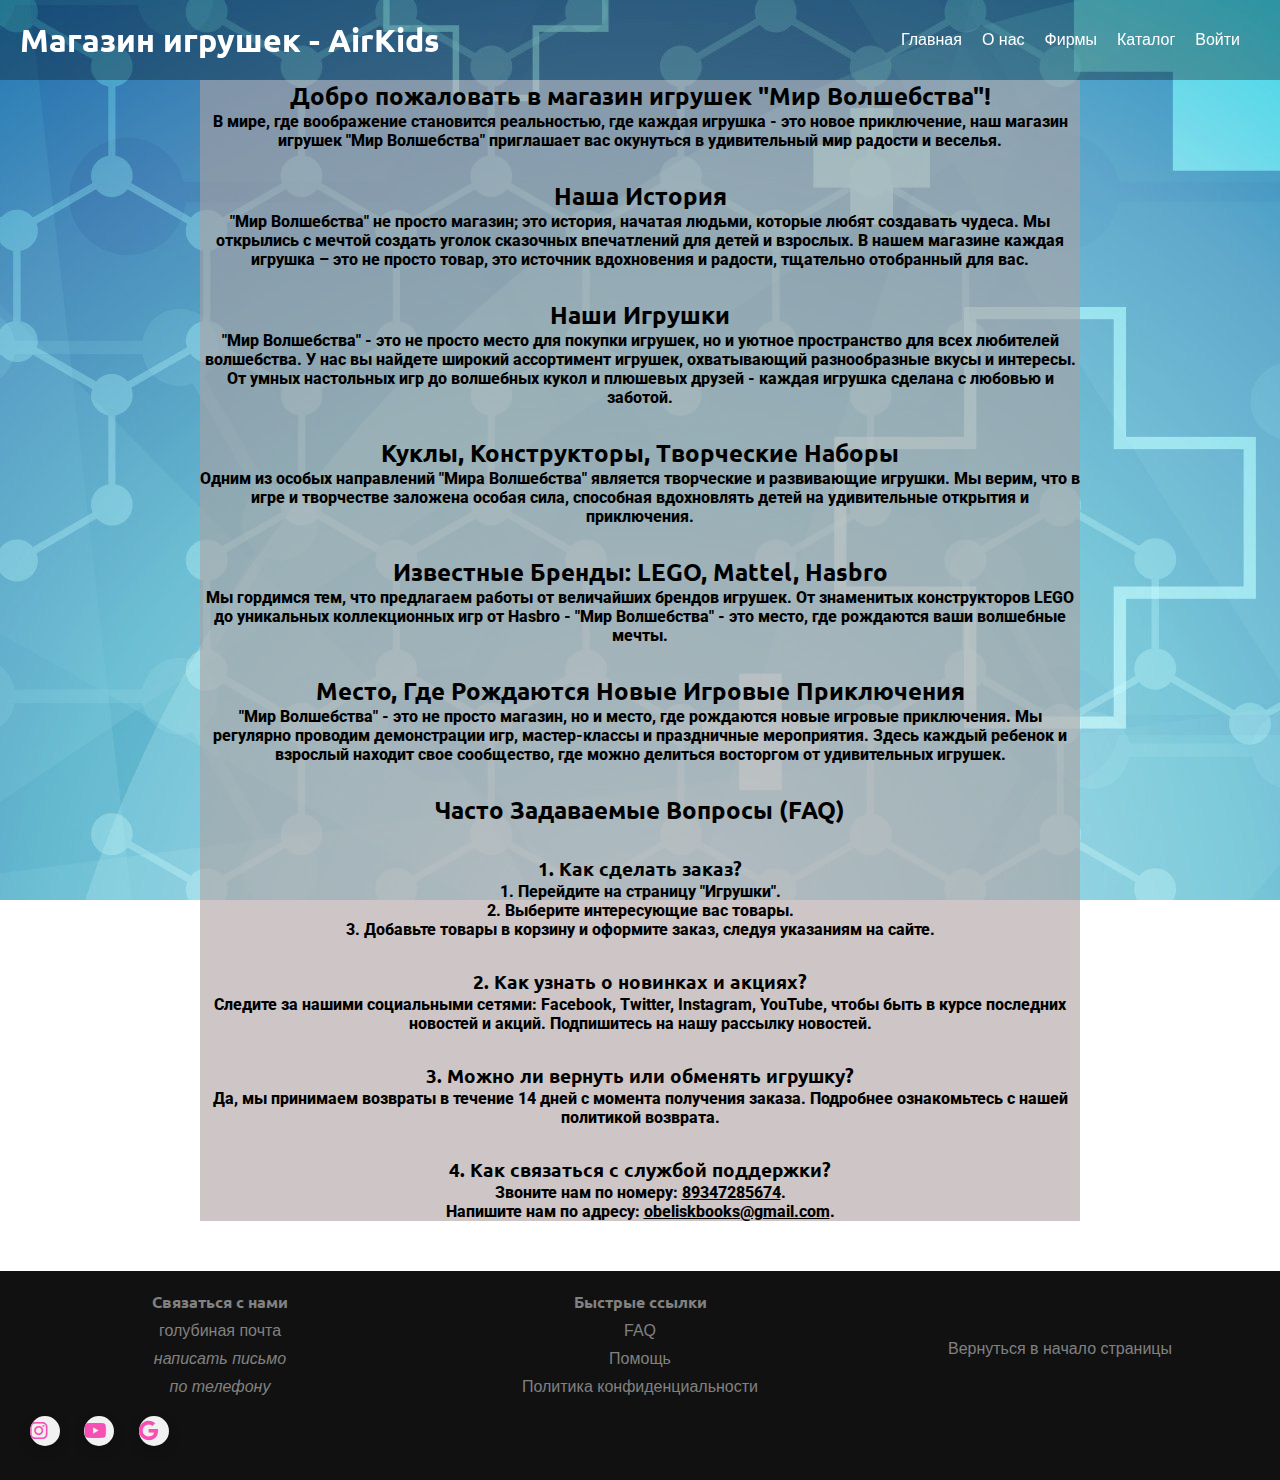
<file: about.html>
<!DOCTYPE html>
<html>
<head>
    <link rel="stylesheet" href="style.css">
    <meta charset="utf-8">
    <meta http-equip="X-UA-Compatible" content="IE = edge">
    <!-- <meta name = "viewport" content = "widht= device-width, initial-scale = 1, user-scalable=0"> -->
    <meta name="viewport" content="width=device-width, initial-scale=1.0">

    <link rel="icon" href="logo.png" type="image/x-icon">
    <title>Магазин игрушек</title>
<body>
<header class="transparent-header">
    <div class="logo">

        <h1>Магазин игрушек - AirKids</h1>
    </div>
    <nav>
        <ul>
            <li><a href="index.html">Главная </a></li>
            <li><a href="about.html">О нас</a></li>
            <li><a href="allbooks.html">Фирмы</a></li>
            <li><a href="comics.html">Каталог</a></li>
            <li><a href="buy.html"> Войти </a></li>

        </ul>
    </nav>
    <div class="menu-toggle" onclick="toggleMenu()">☰</div>
</header>
<main class="some">
    <div class="ots">


        <h2>Добро пожаловать в магазин игрушек "Мир Волшебства"!</h2>

        <p>В мире, где воображение становится реальностью, где каждая игрушка - это новое приключение, наш магазин
            игрушек "Мир Волшебства" приглашает вас окунуться в удивительный мир радости и веселья.
        </p>
        <h2>Наша История</h2>
        "Мир Волшебства" не просто магазин; это история, начатая людьми, которые любят создавать чудеса. Мы открылись с
        мечтой создать уголок сказочных впечатлений для детей и взрослых. В нашем магазине каждая игрушка – это не
        просто товар, это источник вдохновения и радости, тщательно отобранный для вас.

        <h2>Наши Игрушки</h2>
        "Мир Волшебства" - это не просто место для покупки игрушек, но и уютное пространство для всех любителей
        волшебства. У нас вы найдете широкий ассортимент игрушек, охватывающий разнообразные вкусы и интересы. От умных
        настольных игр до волшебных кукол и плюшевых друзей - каждая игрушка сделана с любовью и заботой.

        <h2>Куклы, Конструкторы, Творческие Наборы</h2>
        Одним из особых направлений "Мира Волшебства" является творческие и развивающие игрушки. Мы верим, что в игре и
        творчестве заложена особая сила, способная вдохновлять детей на удивительные открытия и приключения.

        <h2>Известные Бренды: LEGO, Mattel, Hasbro</h2>
        Мы гордимся тем, что предлагаем работы от величайших брендов игрушек. От знаменитых конструкторов LEGO до
        уникальных коллекционных игр от Hasbro - "Мир Волшебства" - это место, где рождаются ваши волшебные мечты.

        <h2>Место, Где Рождаются Новые Игровые Приключения</h2>
        "Мир Волшебства" - это не просто магазин, но и место, где рождаются новые игровые приключения. Мы регулярно
        проводим демонстрации игр, мастер-классы и праздничные мероприятия. Здесь каждый ребенок и взрослый находит свое
        сообщество, где можно делиться восторгом от удивительных игрушек.

        <h2>Часто Задаваемые Вопросы (FAQ)</h2>
        <h3>1. Как сделать заказ?</h3>
        <p>1. Перейдите на страницу "Игрушки".</p>
        <p>2. Выберите интересующие вас товары.</p>
        <p>3. Добавьте товары в корзину и оформите заказ, следуя указаниям на сайте.</p>
        <h3>2. Как узнать о новинках и акциях?</h3>
        Следите за нашими социальными сетями: Facebook, Twitter, Instagram, YouTube, чтобы быть в курсе последних
        новостей и акций.
        Подпишитесь на нашу рассылку новостей.
        <h3>3. Можно ли вернуть или обменять игрушку?</h3>
        Да, мы принимаем возвраты в течение 14 дней с момента получения заказа. Подробнее ознакомьтесь с нашей
        политикой
        возврата.
        <h3>4. Как связаться с службой поддержки?</h3>
        Звоните нам по номеру: <a href="tel:89998887766" style="color: black;">89347285674</a>.<br>
        Напишите нам по адресу: <a href="mailto:airkidsstore@gmail.com"
                                   style="color: black;">obeliskbooks@gmail.com</a>.

    </div>
</main>
<footer>
        <div class="foot">
            <div class="contact-info">
                <a name="конец страницы" id="связь"><h4>Cвязаться с нами</h4></a>
                <ul>
                    <li><a href="#">голубиная почта</a><br></li>
                    <address>
                        <li><a href="mailto:obeliskbooks@gmail.com">написать письмо</a><br></li>
                        <li><a href="tel:89347285674">по телефону</a><br></li>
                    </address>
            </div>
            <div class="quick-links">
                <h4>Быстрые ссылки</h4>
                <ul>
                    <li><a href="#">FAQ</a></li>
                    <li><a href="#">Помощь</a></li>
                    <li><a href="#">Политика конфиденциальности</a></li>
                </ul>
            </div>
            <a href="#начало"> Вернуться в начало страницы</a>
        </div>
        <div class="spaci">
            <div class="body1">
                <link rel="stylesheet" href="https://cdnjs.cloudflare.com/ajax/libs/font-awesome/6.0.0/css/all.min.css">
                <div class="middle">
                    <a class='btn' href="#">
                        <i class="fab fa-instagram"></i>
                    </a>
                    <a class='btn' href="#">
                        <i class="fab fa-youtube"></i>
                    </a>
                    <a class='btn' href="#">
                        <i class="fab fa-google"></i>
                    </a>
                </div>
            </div>
        </div>

    </footer>
<script src="scripts.js"></script>
</body>
</html>
</file>
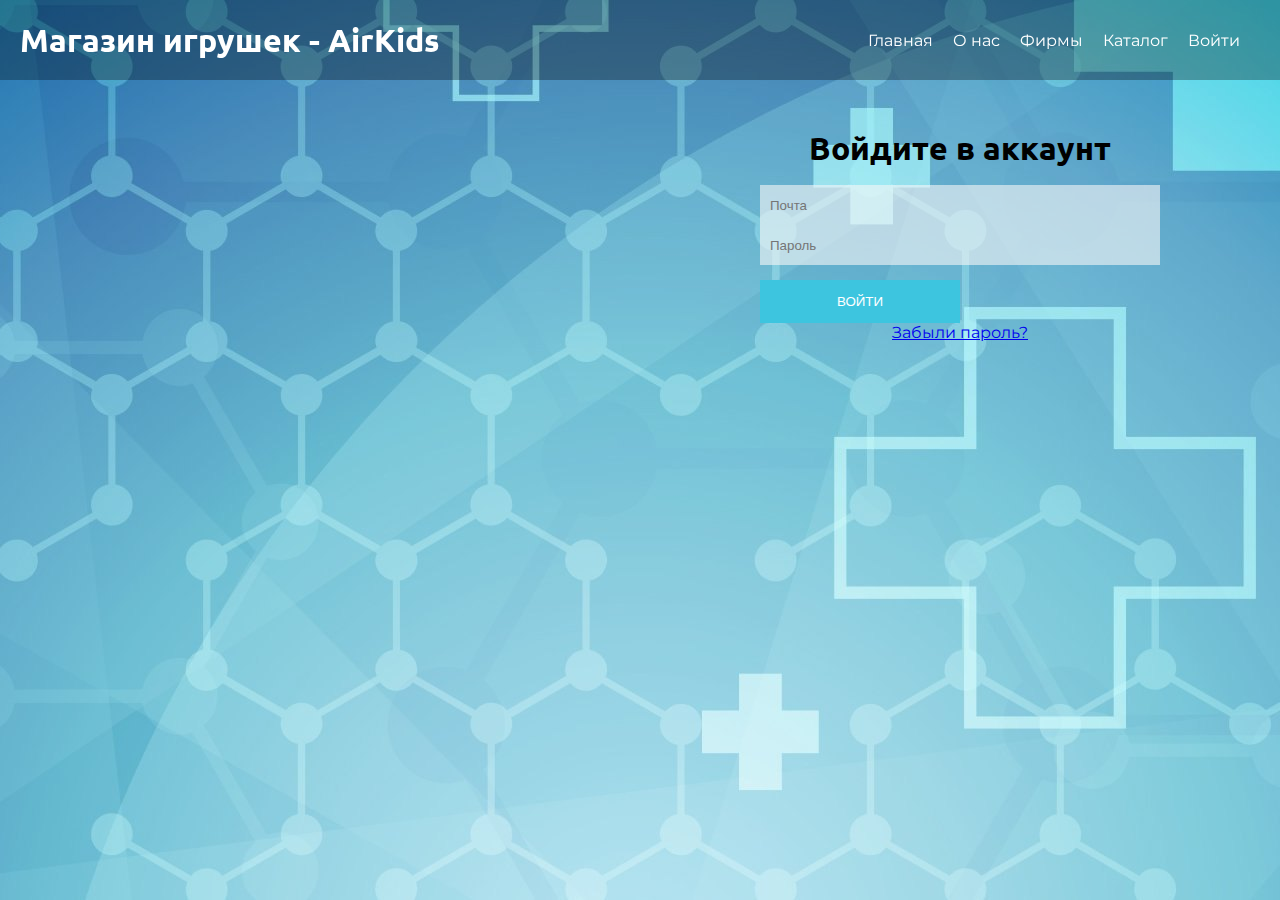
<file: buy.html>
<!DOCTYPE html>
<html>
<head>
    <meta charset="utf-8">
    <link rel="stylesheet" href="style1.css">
    <!-- <link rel = "stylesheet" href = "style4.css"> -->
    <meta http-equip="X-UA-Compatible" content="IE = edge">
    <meta name="viewport" content="widht= device-width, initial-scale = 1/0">
    <link rel="preconnect" href="https://fonts.googleapis.com">
    <link rel="preconnect" href="https://fonts.gstatic.com" crossorigin>
    <link href="https://fonts.googleapis.com/css2?family=Open+Sans&display=swap" rel="stylesheet">

    <link rel="preconnect" href="https://fonts.googleapis.com">
    <link rel="preconnect" href="https://fonts.gstatic.com" crossorigin>
    <link href="https://fonts.googleapis.com/css2?family=Montserrat:ital,wght@0,400;1,100&display=swap"
          rel="stylesheet">
    <link rel="stylesheet" href="style.css">
    <link rel="icon" href="logo.png" type="image/x-icon">
    <title>Магазин игрушек</title>
</head>
</head>
<body onload="createCaptcha()">
<header class="transparent-header">
    <div class="logo">

        <h1>Магазин игрушек - AirKids</h1>
    </div>
    <nav>
        <ul>
            <li><a href="index.html">Главная </a></li>
            <li><a href="about.html">О нас</a></li>
            <li><a href="allbooks.html">Фирмы</a></li>
            <li><a href="comics.html">Каталог</a></li>
            <li><a href="buy.html"> Войти </a></li>

        </ul>
    </nav>
    <div class="menu-toggle" onclick="toggleMenu()">☰</div>
</header>

<div class="reg">
    <div class="form-container">
        <h1>Войдите в аккаунт</h1>
        <form id="loginForm" onsubmit="validateCaptcha()">
            <div class="form-field email">
                <input type="email" id="email" placeholder="Почта"><br>
            </div>
            <div class="form-field name">
                <input type="password" id="password" placeholder="Пароль"><br>
            </div>

            <div class="submit-button">
                <input type="button" id="loginButton" value="Войти" class="login-button"><br>
            </div>
            <a href="#" id="forgotPassword">Забыли пароль?</a>
    </div>

    </form>
</div>
<script src="scripts.js"></script>

</body>
</html>
</file>
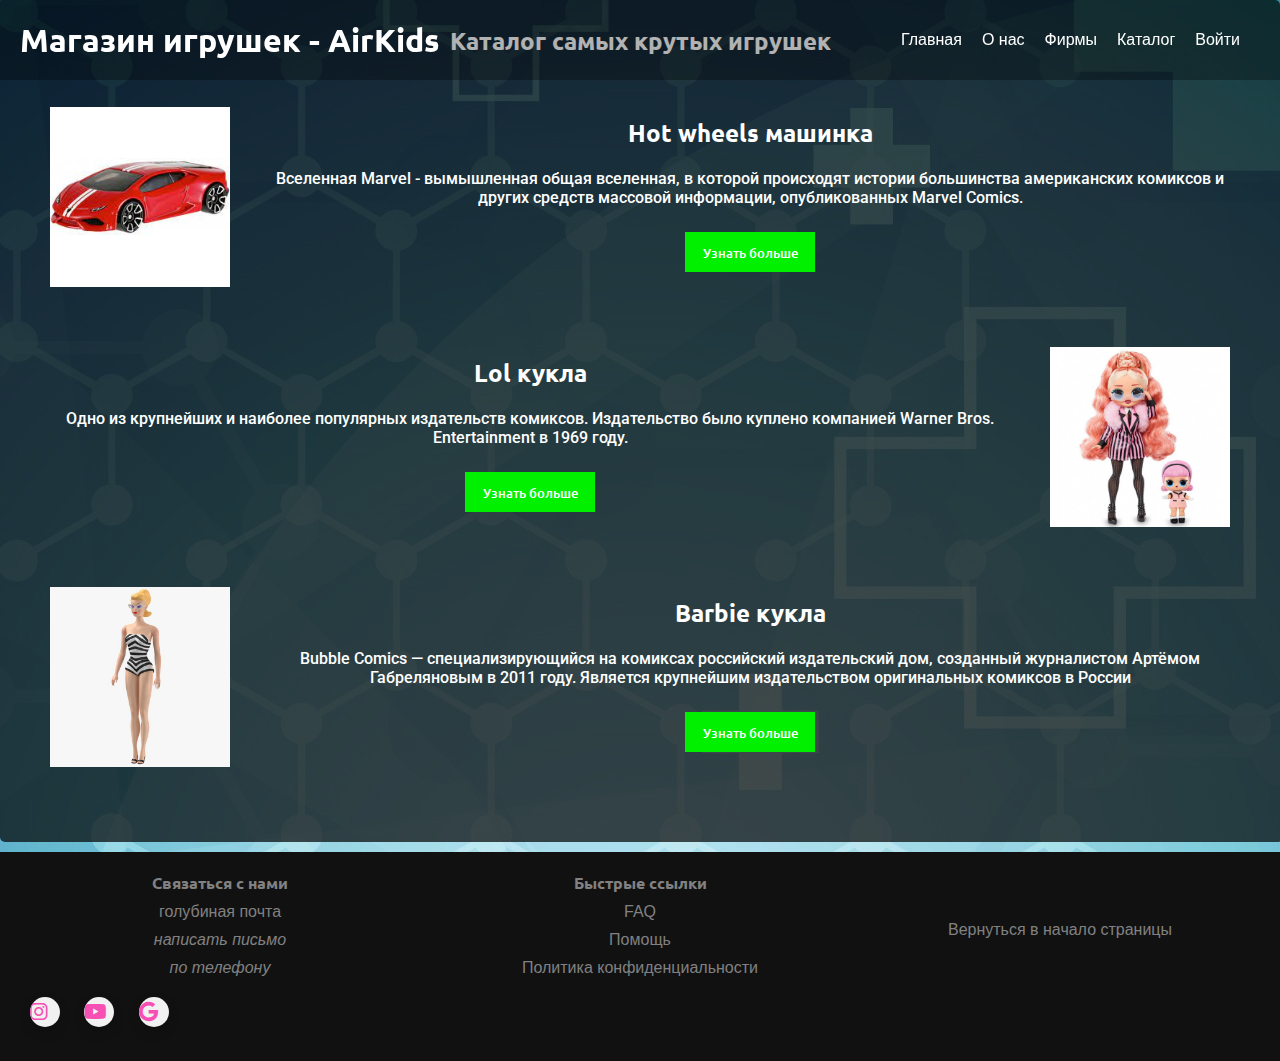
<file: comics.html>
<!DOCTYPE html>
<html>
<head>
    <link rel="stylesheet" href="new.css">
    <link rel="stylesheet" href="style.css">
    <meta charset="utf-8">
    <meta http-equip="X-UA-Compatible" content="IE = edge">
    <meta name="viewport" content="widht= device-width, initial-scale = 1/0">
    <link rel="icon" href="logo.png" type="image/x-icon">
    <title>Магазин игрушек</title>
</head>
<body>
<header class="transparent-header">
    <div class="logo">

        <h1>Магазин игрушек - AirKids</h1>
    </div>
    <nav>
        <ul>
            <li><a href="index.html">Главная </a></li>
            <li><a href="about.html">О нас</a></li>
            <li><a href="allbooks.html">Фирмы</a></li>
            <li><a href="comics.html">Каталог</a></li>
            <li><a href="buy.html"> Войти </a></li>

        </ul>
    </nav>
    <div class="menu-toggle" onclick="toggleMenu()">☰</div>
</header>

<article class="news">
    <h2>Каталог самых крутых игрушек</h2>
    <div class="grid-container">
        <div class="grid-item">
            <img src="images/hot_wheels_car.jpeg" alt="Изображение" width="250px">
        </div>
        <div class="grid-item">
            <p>
            <h2> Hot wheels машинка </h2></p>
            Вселенная Marvel - вымышленная общая вселенная, в которой происходят истории большинства американских
            комиксов и других средств массовой информации, опубликованных Marvel Comics.</p>

            <div class="frame">
                <button class="custom-btn btn-3" id="incrementButton"
                        onclick="redirectToUrl('https://www.marvel.com/#')">
                    <span>Узнать больше</span>
                </button>
            </div>
        </div>
    </div>

    <div class="grid-container">
        <div class="grid-item">
            <p>
            <h2> Lol кукла </h2></p>
            Одно из крупнейших и наиболее популярных издательств комиксов. Издательство было куплено компанией Warner
            Bros. Entertainment в 1969 году.</p>
            <div class="frame">
                <button class="custom-btn btn-3" id="incrementButton" onclick="redirectToUrl('https://www.dc.com/')">
                    <span>Узнать больше</span>
                </button>
            </div>
        </div>
        <div class="grid-item">
            <img src="images/lol_doll.jpg" alt="Изображение" width="250px">
        </div>
    </div>

    <div class="grid-container">
        <div class="grid-item">
            <img src="images/barbie_do.jpg" alt="Изображение" width="250px">
        </div>
        <div class="grid-item">
            <p>
            <h2> Barbie кукла </h2></p>
            Bubble Comics — специализирующийся на комиксах российский издательский дом, созданный журналистом Артёмом
            Габреляновым в 2011 году. Является крупнейшим издательством оригинальных комиксов в России</p>

            <div class="frame">
                <button class="custom-btn btn-3" id="incrementButton" onclick="redirectToUrl('https://bubble.ru/')">
                    <span>Узнать больше</span>
                </button>
            </div>
        </div>
    </div>

</article>

<section>

   <footer>
        <div class="foot">
            <div class="contact-info">
                <a name="конец страницы" id="связь"><h4>Cвязаться с нами</h4></a>
                <ul>
                    <li><a href="#">голубиная почта</a><br></li>
                    <address>
                        <li><a href="mailto:obeliskbooks@gmail.com">написать письмо</a><br></li>
                        <li><a href="tel:89347285674">по телефону</a><br></li>
                    </address>
            </div>
            <div class="quick-links">
                <h4>Быстрые ссылки</h4>
                <ul>
                    <li><a href="#">FAQ</a></li>
                    <li><a href="#">Помощь</a></li>
                    <li><a href="#">Политика конфиденциальности</a></li>
                </ul>
            </div>
            <a href="#начало"> Вернуться в начало страницы</a>
        </div>
        <div class="spaci">
            <div class="body1">
                <link rel="stylesheet" href="https://cdnjs.cloudflare.com/ajax/libs/font-awesome/6.0.0/css/all.min.css">
                <div class="middle">
                    <a class='btn' href="#">
                        <i class="fab fa-instagram"></i>
                    </a>
                    <a class='btn' href="#">
                        <i class="fab fa-youtube"></i>
                    </a>
                    <a class='btn' href="#">
                        <i class="fab fa-google"></i>
                    </a>
                </div>
            </div>
        </div>

    </footer>
</section>
</body>
</html>
</file>
<file: style.css>
@import url('https://fonts.googleapis.com/css2?family=Ubuntu&display=swap');
@import url('https://fonts.googleapis.com/css2?family=Roboto:wght@100&display=swap');
h1, h2, h3, h4{
  font-family: "Ubuntu";
  text-align: center;
}

* {
    margin: 0;
    padding: 0;
    box-sizing: border-box;
}


html{
     margin: 0;
     padding: 0;
     font-family: 'Lora', sans-serif;
     background-image: url('images/background.jpg');
     background-size: cover;
     background-position: center;
     background-attachment: fixed;
}


.transparent-header {
    position: fixed;
    top: 0;
    width: 100%;
    padding: 20px;
    background-color: rgba(0, 0, 0, 0.3);
    transition: background-color 0.5s ease;
    z-index: 1000; /* Устанавливаем z-index, чтобы шапка оставалась выше контента */
    display: flex;
    justify-content: space-between; /* Равномерно распределить элементы по горизонтали */
    align-items: center;
    margin-bottom: 40px;
  }

  .logo h1 {
    margin: 0;
    color: #fff;
  }

  nav ul {
    list-style: none;
    margin: 0;
    display: flex;
    white-space: nowrap;
  }

  nav ul li {
    margin-right: 20px;
  }

  nav ul li a {
    text-decoration: none;
    color: #fff;
    transition: color 0.3s ease;
    display: inline-block;
  }

  nav ul li a:hover {
    color: #818181;
  }

  .bookday{
    margin-top: 83px;
    text-align: center;
    font-family: "Roboto";
    color: white;
    font-weight: 500;
  }

  .some{
    text-align: center;
    font-family: "Roboto";
    margin: 50px 200px;
    color: black;
    font-weight: 800;
    font-
    > h2{
      font-family: "Ubuntu";
    }
  }


.red-indent {
  text-indent: 40px; /* Размер отступа, который задает красную строку */
  margin: 0; /* Избавляемся от внешних отступов у параграфа */
}

.red-indent br + * {
  margin-left: 40px; /* Размер отрицательного отступа, чтобы создать красную строку */
}


  .transparent-header nav ul li {
    display: inline-block;
    margin-right: 20px;
  }

  .transparent-header nav ul li a {
    text-decoration: none;
    color: #fff;
    transition: color 0.3s ease;
  }

  .transparent-header nav ul li a:hover {
    color: #818181;
  }



.text-content {
  max-width: 400px; /* Регулируйте максимальную ширину текста по вашему усмотрению */
}


.text-content{
  position: relative;
  text-align: left;
}


@media (max-width: 768px){

    .logo{
      display:flex;
      width: 100%; /* Make the logo span the full width */
      justify-content: center; /* Center the content horizontally within the logo */
      align-items: center;
    }
 .transparent-header nav ul {
        display: none;
        flex-direction: column;
        position: absolute;
        top: 70px; /* Adjust as needed */
        left: 0;
        width: 100%;
        background-color: rgba(0, 0, 0, 0.9);
        z-index: 1001; /* Higher than the header */
    }

  .transparent-header nav ul.show {
    display: flex;
  }

  .transparent-header nav ul li {
      margin-right: 0;
      margin-bottom: 10px;
      visibility: visible;
      justify-content: center;
      text-align: center;
  }

    .menu-toggle {
      display: block;
      сursor: pointer;
      color: #fff;
      font-size: 22px; /* Initially hide the toggle button */
    }
}

.ots{
  margin-top: 80px;
    background-color: rgba(173, 160, 160, 0.6);
    color: black;
    > h2{
      margin-top: 30px;
    }
    > h3{
      margin-top: 30px;
    }

}

.karta {
    /* position: relative;
    padding-bottom: 75%; /* Высота блока для поддержки соотношения сторон */ */
    overflow: hidden;
    max-width: 600px; /* Максимальная ширина для контейнера с картой */
    margin: 0 auto;
}

.karta iframe {
    /* position: absolute;
    top: 0;
    left: 0; */
    width:100%;
    height: 400px;
}

/* Дополнительные стили или медиазапросы для мобильной версии при необходимости */
@media (max-width: 768px) {
    .karta {
        padding-bottom: 0; /* Сброс высоты для мобильной версии */
    }
}

@media (min-width: 769px) {
  .menu-toggle {
    display: none;
  }
}

/* Стили для больших экранов (ширина больше 600px) */
@media (min-width: 600px) {
  .grid-container {
    display: grid;
    margin: 40px;
    grid-template-columns: auto auto; /* Две ячейки в ряд */
    gap: 20px; /* Расстояние между ячейками */
  }

  .grid-item img {
    order: 1;
    width: 200px;
    height: 300px;
   /* Изображение слева */
  }

  .grid-item p {
    margin-top: 20px;
    color:black;
    font-weight: bolder;
    order: 2; /* Текст справа */
  }
}

.grid-item h3{
  color: black;
}

/* Стили для маленьких экранов (ширина меньше 600px) */
@media (max-width: 599px) {
  .grid-container {
    display: block; /* Элементы будут подряд (в столбце) */
  }

  .grid-item img{
    width:200px;
  }


  .grid-item p {
    width: 100%; /* Занимает всю ширину контейнера */
  }
}


.logo{
    display: flex;
    align-items: center;
    justify-content: space-between;; /* Добавляем центрирование по горизонтали */
    text-align: center; /* Убираем text-align */
    position: relative;
    top: 0;
    left: 0; /* Убираем лишний margin-left */
    width: 100%;  /* Добавляем фоновый цвет, чтобы текст был виден */
    height: 40px;
}


.news img {
    max-width: 100%;
    height: auto;
}

.movie-container{
  max-width: 2000px;
  height: auto;
  margin: 20px;
}

@media (max-width: 768px) {
    .header {
        flex-direction: column;
        text-align: center;
    }
    .asd nav{
      visibility: hidden;
    }

    .grid {
          grid-template-columns: repeat(auto-fill, minmax(150px, 1fr));
      }


    .main {
       padding: 0px;
       padding-bottom: 10px;
       text-align: center;
   }
   .main img {
        max-width: 100%;
        height: auto;
    }
   h1, h2, h3, h4 {
       font-size: 24px; /* Уменьшаем размер заголовков */
   }

}


h2 {
    font-size: 24px; /* Reduce the size of the heading */
}


@media (max-width: 480px) {
    .grid {
          grid-template-columns: repeat(auto-fill, minmax(100px, 1fr)); /* 1 столбец на мобильных устройствах */
    }
  }
}


.pop {
  text-align: center;
  font-family: "Roboto";
  color: white;
  font-weight: 500;
}

.main > img {
    text-align: center;
    padding: 0px;
    background-color: none;
}




.frame {
  display: flex;
  justify-content: center;
  flex-wrap: wrap;
  align-items: flex-start; /* Center-align the button grid vertically within the frame */
  height: auto;
  width: 90%;
  margin: 5px auto;
  text-align: center;
}

button {
  margin: 5px;
}
.custom-btn {
  width: auto;
  height: auto;
  color: #fff;
  margin: 5px 0;
  font-family: 'Ubuntu', sans-serif;
  font-weight: 500;
  background: transparent;
  cursor: pointer;
  position: relative;
  /* display: inline-block; */
  outline: none;
}

  .grid > * {

   margin: 20px 0px;

 }

 .grid img{
   border-radius: 1px;
      width:  100%;
      height: 100%;
      object-fit: cover;
 }

.item {
    position: relative;
    overflow: hidden;
    text-align: center;
}

.content {
  position: relative;
  width: 90%;
  max-width: 400px;
  margin: auto;
  overflow: hidden;
   text-align: center;
}

.content .content-overlay {
  background: rgba(0,0,0,0.7);
  position: absolute;
  height: auto;
  width: auto;
  left: 0;
  top: 0;
  bottom: 0;
  right: 0;
  opacity: 0;
  -webkit-transition: all 0.4s ease-in-out 0s;
  -moz-transition: all 0.4s ease-in-out 0s;
  transition: all 0.4s ease-in-out 0s;
}

.content:hover .content-overlay{
  opacity: 1;
}

.content-image{
  width: 100%;
}

.content-details {
  position: absolute;
  text-align: center;
  padding-left: 1em;
  padding-right: 1em;
  width: 100%;
  top: 50%;
  left: 50%;
  opacity: 0;
  -webkit-transform: translate(-50%, -50%);
  -moz-transform: translate(-50%, -50%);
  transform: translate(-50%, -50%);
  -webkit-transition: all 0.3s ease-in-out 0s;
  -moz-transition: all 0.3s ease-in-out 0s;
  transition: all 0.3s ease-in-out 0s;
}

.content:hover .content-details{
  top: 50%;
  left: 50%;
  opacity: 1;
}

.content-details h3{
  color: #fff;
  font-weight: 500;
  letter-spacing: 0.15em;
  margin-bottom: 0.5em;
  text-transform: uppercase;
}

.content-details p{
  color: #fff;
  font-size: 0.8em;
}

.fadeIn-bottom{
  top: 80%;
}

.grid {
    display: grid;
    grid-template-columns: repeat(auto-fill, minmax(200px, 1fr));
    gap: 10px;
    padding: 5px;
    max-width: 1000px;
    margin: 0 auto;
    width: 100%;
}

.contain {
  display: flex;
  justify-content: center;
  align-items: center;
  min-height: 55vh;

}

.item {
    position: relative;
    overflow: hidden;
}

.allbooks{
  margin-top: 60px;
}


/* .grid img {
    width: 100%;
    height: auto;
    display: block;
    transition: transform 0.3s;
} */

/* .item:hover img {
    transform: scale(1.1);
} */
.second a{
    background-color: #0066FF;
    width: 600px;
    text-decoration: none;
    font-weight: bold;
    color: white;
    padding: 5px 10px 5px 10px;
    margin-top: 10px; /* Remove the extra colon here */
   display: inline-block;
}

.podbor{
  margin: 50px 0;
  padding: 10px 0px;
  text-align:center;
  font-family: "Roboto";
  color: white;
  font-weight: 500;
  padding-bottom: : 10px;
  list-style-type: none;
  border: 0px solid white;
  border-radius: 1px 5px;
  width: 100%;
  text-align: center;
  /* background-color: black; */
  background-color: rgba(0, 0, 0, 0.7);
  position:relative;
  > a{
    display: block;
    text-decoration: none;
    font-weight: bold;
    text-align:center;
    color: #800080;
  }

}
.podbor a:hover{
  color: #f1f1f1;
}

.news{
  padding: 25px 0px;
  text-align:center;
  font-family: "Roboto";
  color: white;
  font-weight: 500;
  margin-bottom: 10px;
  padding-bottom: : 10px;
  list-style-type: none;
  border: 0px solid white;
  border-radius: 1px 5px;
  width: 100%;
  text-align: center;
  background-color: rgba(0, 0, 0, 0.7);
  position:relative;
  > a{
    display: block;
    text-decoration: none;
    font-weight: bold;
    text-align:center;
    color: #818181;
  }
}

.section {
  display: none;
  padding: 2rem;

  @media screen and (min-width: 768px) {
    padding: 4rem;
  }

  @supports(display: grid) {
    display: block;
  }
}


.btn-3 {
  background: rgb(0,240,0);
  width: 130px;
  height: 40px;
  line-height: 42px;
  padding: 0;
  border: none;

}
.btn-3 span {
  position: relative;
  display: block;
  width: 100%;
  height: 100%;
}
.btn-3:before,
.btn-3:after {
  position: absolute;
  content: "";
  right: 0;
  top: 0;
  background: rgba(0,240,0);
  transition: all 0.3s ease;
}
.btn-3:before {
  height: 0%;
  width: 2px;
}
.btn-3:after {
  width: 0%;
  height: 2px;
}
.btn-3:hover{
  background: transparent;
  box-shadow: none;
}
.btn-3:hover:before {
  height: 100%;
}
.btn-3:hover:after {
  width: 100%;
}
.btn-3 span:hover{
   color: rgba(0,240,0);
}
.btn-3 span:before,
.btn-3 span:after {
  position: absolute;
  content: "";
  left: 0;
  bottom: 0;
  background: rgba(0,240,0);
  transition: all 0.3s ease;
}
.btn-3 span:before {
  width: 2px;
  height: 0%;
}
.btn-3 span:after {
  width: 0%;
  height: 2px;
}
.btn-3 span:hover:before {
  height: 100%;
}
.btn-3 span:hover:after {
  width: 100%;
}
.news img{
  text-align: center;
  padding: 10px;
  background-color: none;
}

.foot{
  display: grid;

  grid-template-columns:repeat(auto-fill, minmax(300px, 1fr)) ; /* Добавлен столбец для Quick Links */
  gap: 20px;
  text-align:center;
  color: #818181;
  align-items: center;
  > a{
    color: #818181;
    text-decoration: none;
  }
}

.btn {
    display: inline-block;
    width: 30px;
    height: 30px;
    background: #f1f1f1;
    margin: 10px;
    border-radius: 50%;
    box-shadow: 0 5px 15px -5px #00000070;
    color: #f74fb4;
    overflow: hidden;
    position: relative;
  }

  .btn i {
    line-height: 30px;
    font-size:20px;
    transition: 0.2s linear;

  }
  .btn:hover i {
    transform:scale(1.3);
    color:#f1f1f1;
  }

  .btn::before{
    content: "";
    position: absolute;
    width: 120%;
    height: 120%;
    background: #f74fb4;
    transform:rotate(45deg);
    left: -110px;
    top: 90%;
  }
  .btn:hover::before{
    animation: anima 0.7s 1;
    top: -10%;
    left: -10%;
  }
  @keyframes anima{
    0%{
      left: -110%;
      top: 90%;
    }
    50%{
      left: 10%;
      top: -30%;
    }
    100%{
      top: -10%;
      left: -10%;
    }
  }
  .spaci{
    display: flex;
    justify-content: flex-start;
    align-items: center;
  }

footer {
  background-color: #111;
  padding: 20px;
}

.contact-info > a,
.quick-links > ul > li > a {
  color: #818181;
  text-decoration: none;
  transition: color 0.2s;
}

.contact-info h4,
.quick-links h4 {
  margin: 0;
}

/* .contact-info a[href^="tel"],
.contact-info a[href^="mailto"] {
  color: #818181;
  text-decoration: none;
} */

.contact-info a{
  color: #818181;
  text-decoration: none;
}

.contact-info li {
  margin: 10px 0;
}

.contact-info ul {
  list-style: none;
  padding: 0;
}

.quick-links ul {
  list-style: none;
  padding: 0;
}

.quick-links li {
  margin: 10px 0;
}

/* Media query для адаптивности */

@media (max-width: 768px) {
  .foot {
    grid-template-columns: 1fr;
    text-align: center;
  }
}


#counter{
  position: absolute;
    top: 0;
    right: 0;
    text-align: right;
    margin: 10px;
    font-size: 20px;
}

.form-container {
  display: flex;
  flex-direction: column;
  gap: 1em;
  align-items: center;
}

.form-field {
  width: 400px;
}
</file>
<file: style1.css>
*,
*::before,
*::after {
    box-sizing: border-box;
    margin: 0;
    padding: 0;
}

body {
    align-items: center;
    font-family: Montserrat, sans-serif;
}

.form-container {
    position: relative;
    left: 25%;
    max-width: 50%;
    text-align: center;
}


/* ============ .contact-form CSS grid ============ */

/* contact form CSS grid layout */
.contact-grid {
    display: grid;
    grid-template-columns: 1fr;
    grid-gap: 35px;
}

/* grid item */
.submit-button {
    justify-self: center;
}

@media screen and (min-width: 736px) {

    .contact-grid {
        display: grid;
        grid-template-columns: repeat(2, 1fr);
        grid-template-rows: 40px 40px 140px 40px;
        grid-gap: 35px;
    }

    /* --- grid items --- */
    .comment-box {
        grid-column: 1 / -1;
    }

    .submit-button {
        justify-self: start;
    }

}

/* ============ form styles ============ */

/* adds space on top for label */
.contact-form {
    margin-top: 30px;
}

/* positioning .form-field relative, so .lable can be positioned on-top (absolute) */
.form-field {
    position: relative;
}

/* label styles */
.label {
    position: absolute;
    left: 0;
    top: -25px;
    line-height: 26px;
    font-weight: 400;
    text-transform: capitalize;
    color: #888;
    cursor: text;
}

/* input styles */
input[type="text"],
input[type="password"],
input[type="date"],
input[type="datetime"],
input[type="email"],
input[type="number"],
input[type="search"],
input[type="tel"],
input[type="time"],
input[type="url"],
textarea,
select {

    border: none;
    height: 40px;
    padding: 0 10px;
    width: 100%;
    background-color: rgb(247,247,247, 0.6);
    color: rgb(85,85,85);
}

/* text area styles */
textarea {
    height: 140px !important;
    padding: 10px 10px;

}


/* ============ submit button styles ============ */
.login-button, [type="submit"] {
    background-color: rgb(61,197,223);
    color: white;
    border: 2px solid rgb(61,197,223);
    display: inline-block;
    padding: 12px 30px;
    min-width: 200px;
    margin-top: 15px;
    font-weight: 500;
    text-transform: uppercase;
    cursor: pointer;
    transition: all 0.4s ease-in-out;
}

.login-button:hover, [type="submit"]:hover {
    background-color: white;
    color: rgb(61,197,223);
}

.login-button:active, [type="submit"]:active {
    box-shadow: inset 0 1px 4px rgba(0, 0, 0, 0.6);
}

.reg{
  margin-top: 10%;
  place-items: center;
}


@media (max-width: 768px){
  .reg{
    margin-top: 100px;
    place-items: center;
  }
  .login-button, [type="submit"]{
    min-width: 160px;
  }
}
</file>
<file: new.css>
body {
    font-family: Arial, sans-serif;
    margin: 0;
    padding: 0;
    justify-content: center;
}

.cards-wrapper {
    /* display: flex;
    justify-content: center; */
    margin-top: 80px;
  }
  .card-container {
    display: flex;
    justify-content: center;
}

.card {
    width: 300px;
    height: 400px;
    margin: 20px;
    background-color: #fff;
    border-radius: 10px;
    box-shadow: 0 0 10px rgba(0, 0, 0, 0.2);
    overflow: hidden;
    transition: transform 0.3s, filter 0.3s;
    filter: brightness(1);
}

.card:hover {
    transform: scale(1.1);
    filter: brightness(1.0);
}

.card:not(:hover) {
    filter: brightness(0.5);
    transition: filter 0.3s;
}

.card img {
    width: 100%;
    height: 200px;
    object-fit: cover;
    transition: transform 0.3s, filter 0.3s;
}

.card-content {
    padding: 20px;
}

.card-title {
    font-size: 20px;
    font-weight: bold;
    margin-bottom: 10px;
}

.card-description {
    font-size: 14px;
    line-height: 1.5;
}

.pad{
  margin-top: 80px;
}


.gallery {
    display: grid;
    grid-template-columns: repeat(auto-fill, minmax(200px, 1fr));
    gap: 10px;
    padding: 10px;
    max-width: 1200px;
    margin: 0 auto;

}

.item {
    position: relative;
    overflow: hidden;
}

img {
    width: 100%;
    height: auto;
    display: block;
    transition: transform 0.3s;
}

.item img {
      width: 100%;
      height: auto;
      display: block;
      transition: transform 0.3s;
    }

    .item:hover img {
     transform: scale(1.1);
   }

.item:hover::after {
      opacity: 1;
    }


    .item::after {
      content: attr(data-caption); /* Используем значение атрибута data-caption в качестве текста */
      position: absolute;
      top: 0;
      left: 0;
      width: 100%;
      height: 100%;
      background: rgba(0, 0, 0, 0.5);
      display: flex;
      justify-content: center;
      align-items: center;
      color: #fff; /* Цвет текста надписи */
      font-size: 18px;
      font-weight: bold;
      text-align: center;
      opacity: 0;
      transition: opacity 0.3s;
    }

.large {
  grid-column-end: span 2;
  grid-row-end: span 2;
}

.medium {
  grid-column-end: span 1;
  grid-row-end: span 2;
}

.small {
  grid-column-end: span 1;
  grid-row-end: span 1;
}


@media (max-width: 768px) {
    .gallery {
        grid-template-columns: repeat(auto-fill, minmax(150px, 1fr));
        padding: 0; /* Убираем отступы, если они вам не нужны */
        justify-content: center; /* Выравнивание по центру по горизонтали */
        align-items: center;
        max-width: none;
    }
    /* .card-wrapper{
              grid-template-columns: repeat(auto-fill, minmax(150px, 1fr));
    } */

}

@media (max-width: 480px) {
    .gallery {
        /* grid-template-columns: repeat(auto-fill, minmax(100px, 1fr)); */
        padding: 10px; /* Убираем отступы, если они вам не нужны */
        max-width: none;

    }
}

@media (max-width: 768px) {
    .cards-wrapper {
        flex-direction: column;
         align-items: center;/* Изменяем направление флекс-контейнера на вертикальное */
    }

    .card-container{
      flex-direction: column;
       align-items: center;
    }

    .card {
        width: 100%; /* Занимает 100% ширины экрана */
        max-width: 300px; /* Максимальная ширина, чтобы не растягивалась слишком сильно */
    }

    /* Дополнительные стили для изображений, если нужны */
    .card img {
        width: 100%;
        height: auto; /* Автоматическая высота */
    }

    .grid-item {
     display: flex;
     flex-direction: column;
     align-items: center;
     text-align: center;
 }

 .grid-item img {
       order: 2; /* Меняем порядок изображения для мобильной версии */
       margin-bottom: 10px; /* Добавляем отступ снизу */
   }


}
</file>
